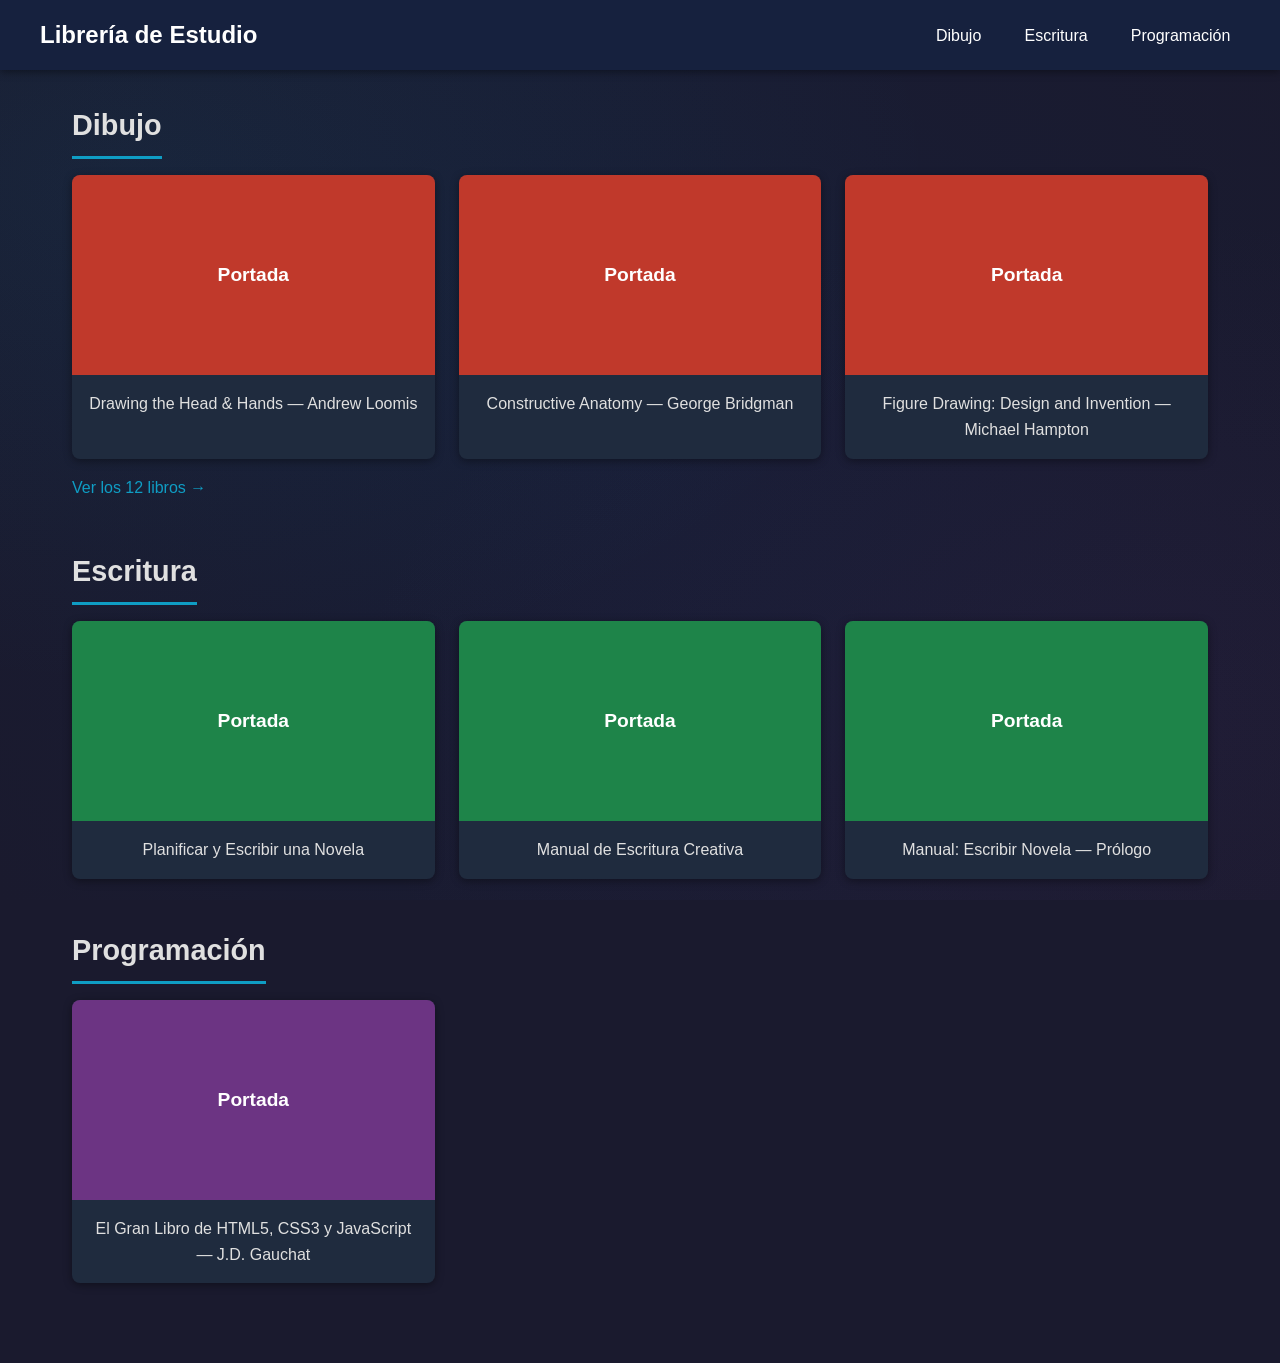
<file: index.html>
<!DOCTYPE html>
<html lang="es">
<head>
    <meta charset="UTF-8">
    <meta name="viewport" content="width=device-width, initial-scale=1.0">
    <title>Librería de Estudio</title>
    <link rel="stylesheet" href="css/styles.css">
</head>

<body>

    <!-- Header -->
    <header>
        <div class="header-contenido">
            <h1>Librería de Estudio</h1>

            <nav>
                <ul>
                    <li><a href="paginas/dibujo.html">Dibujo</a></li>
                    <li><a href="paginas/escritura.html">Escritura</a></li>
                    <li><a href="paginas/programacion.html">Programación</a></li>
                </ul>
            </nav>
        </div>
    </header>

    <!-- Contenido principal -->
    <main>

        <!-- Dibujo -->
        <section class="seccion-categoria" id="dibujo">
            <h2>Dibujo</h2>

            <div class="grilla-tarjetas">

                <a href="pdfs/andrew-loomis-drawing-the-head-hands.pdf" target="_blank" class="tarjeta">
                    <div class="tarjeta-portada portada-dibujo">Portada</div>
                    <div class="tarjeta-titulo">
                        Drawing the Head & Hands — Andrew Loomis
                    </div>
                </a>

                <a href="pdfs/George-Bridgman-Constructive-Anatomy.pdf" target="_blank" class="tarjeta">
                    <div class="tarjeta-portada portada-dibujo">Portada</div>
                    <div class="tarjeta-titulo">
                        Constructive Anatomy — George Bridgman
                    </div>
                </a>

                <a href="pdfs/michael-hampton-figure-drawing-design-and-invention-1.pdf" target="_blank" class="tarjeta">
                    <div class="tarjeta-portada portada-dibujo">Portada</div>
                    <div class="tarjeta-titulo">
                        Figure Drawing: Design and Invention — Michael Hampton
                    </div>
                </a>

            </div>

            <a href="paginas/dibujo.html" class="ver-todos">
                Ver los 12 libros →
            </a>
        </section>

        <!-- Escritura -->
        <section class="seccion-categoria" id="escritura">
            <h2>Escritura</h2>

            <div class="grilla-tarjetas">

                <a href="pdfs/HDV-Planificar-y-escribir-una-novela.pdf" target="_blank" class="tarjeta">
                    <div class="tarjeta-portada portada-escritura">Portada</div>
                    <div class="tarjeta-titulo">
                        Planificar y Escribir una Novela
                    </div>
                </a>

                <a href="pdfs/manual-escritura-creativa.pdf" target="_blank" class="tarjeta">
                    <div class="tarjeta-portada portada-escritura">Portada</div>
                    <div class="tarjeta-titulo">
                        Manual de Escritura Creativa
                    </div>
                </a>

                <a href="pdfs/manual-escribir-novela-prologo.pdf" target="_blank" class="tarjeta">
                    <div class="tarjeta-portada portada-escritura">Portada</div>
                    <div class="tarjeta-titulo">
                        Manual: Escribir Novela — Prólogo
                    </div>
                </a>

            </div>
        </section>

        <!-- Programación -->
        <section class="seccion-categoria" id="programacion">
            <h2>Programación</h2>

            <div class="grilla-tarjetas">

                <a href="pdfs/df49d39c8a4b8ab877f3f13c7083492a1d4e8c3.pdf" target="_blank" class="tarjeta">
                    <div class="tarjeta-portada portada-programacion">Portada</div>
                    <div class="tarjeta-titulo">
                        El Gran Libro de HTML5, CSS3 y JavaScript — J.D. Gauchat
                    </div>
                </a>

            </div>
        </section>

    </main>

</body>

</html>
</file>
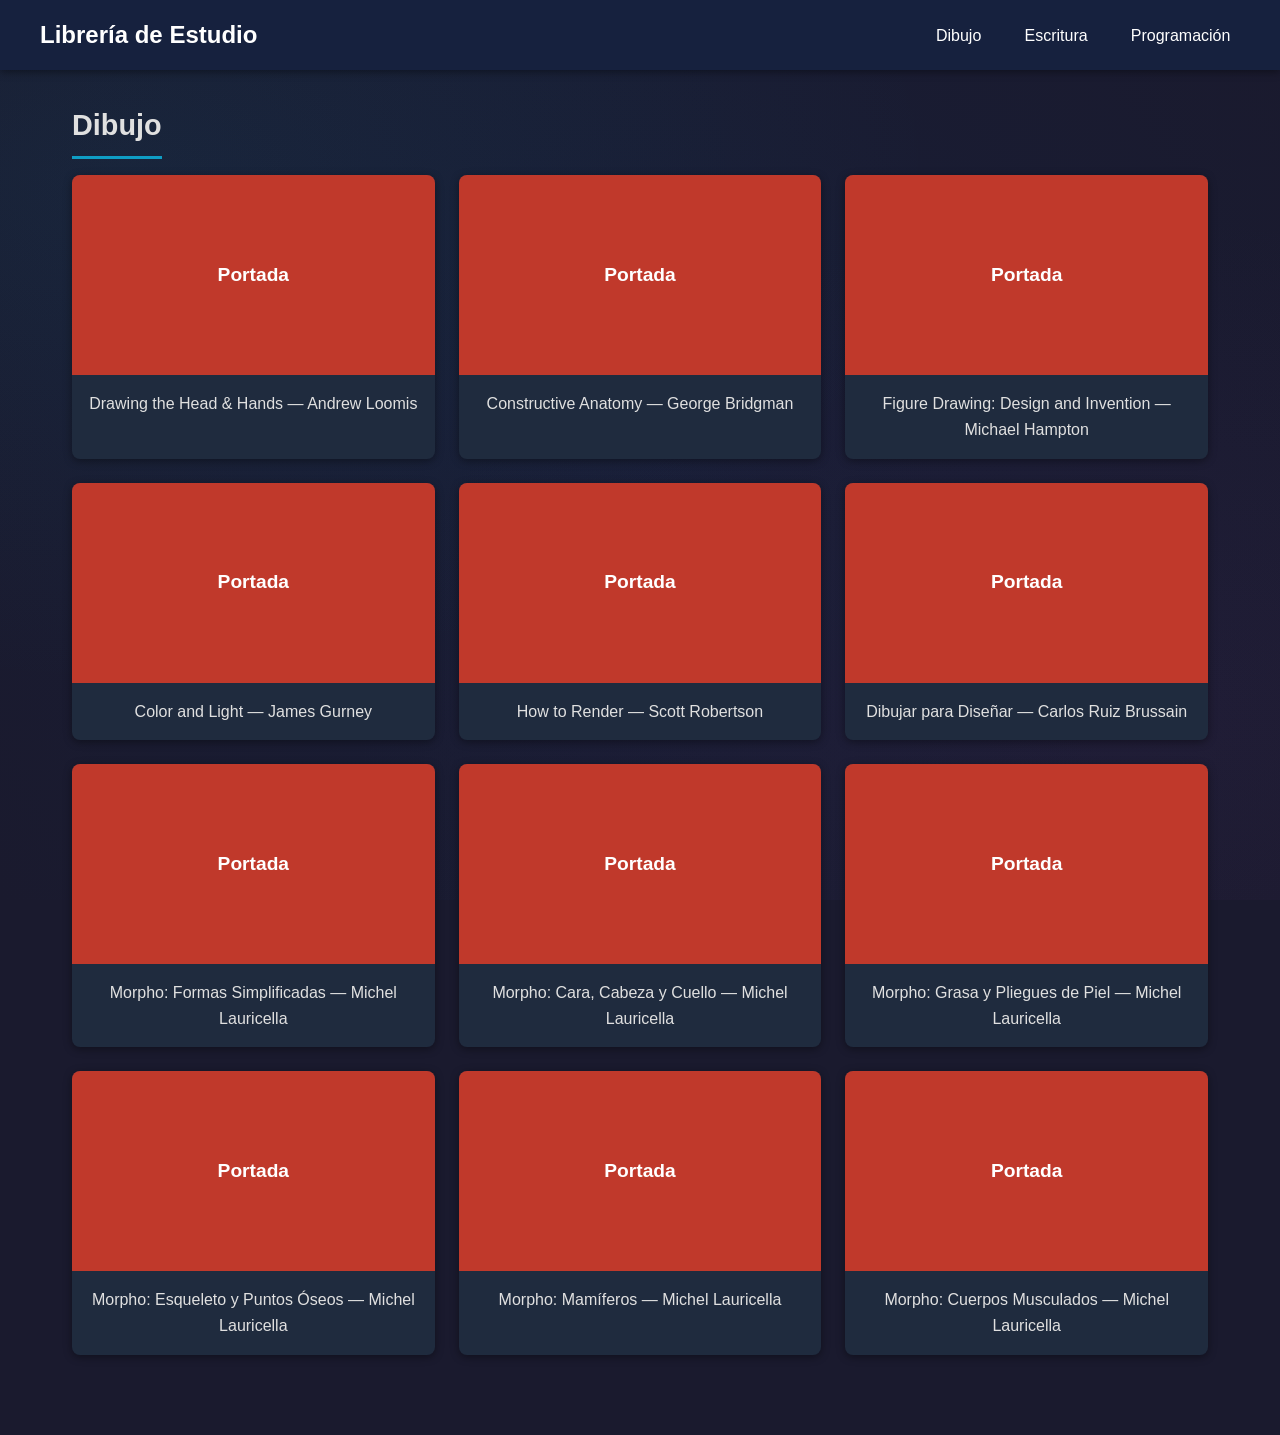
<file: paginas/dibujo.html>
<!DOCTYPE html>
<html lang="es">
<head>
    <meta charset="UTF-8">
    <meta name="viewport" content="width=device-width, initial-scale=1.0">
    <title>Dibujo — Librería de Estudio</title>
    <link rel="stylesheet" href="../css/styles.css">
</head>
<body>

    <!-- Header con navegación -->
    <header>
        <div class="header-contenido">
            <h1><a href="../index.html" style="color: inherit; text-decoration: none;">Librería de Estudio</a></h1>
            <nav>
                <ul>
                    <li><a href="dibujo.html">Dibujo</a></li>
                    <li><a href="escritura.html">Escritura</a></li>
                    <li><a href="programacion.html">Programación</a></li>
                </ul>
            </nav>
        </div>
    </header>

    <!-- Todos los libros de Dibujo -->
    <main>
        <section class="seccion-categoria">
            <h2>Dibujo</h2>
            <div class="grilla-tarjetas">

                <a href="../pdfs/andrew-loomis-drawing-the-head-hands.pdf" target="_blank" class="tarjeta">
                    <div class="tarjeta-portada portada-dibujo">Portada</div>
                    <div class="tarjeta-titulo">Drawing the Head & Hands — Andrew Loomis</div>
                </a>

                <a href="../pdfs/George-Bridgman-Constructive-Anatomy.pdf" target="_blank" class="tarjeta">
                    <div class="tarjeta-portada portada-dibujo">Portada</div>
                    <div class="tarjeta-titulo">Constructive Anatomy — George Bridgman</div>
                </a>

                <a href="../pdfs/michael-hampton-figure-drawing-design-and-invention-1.pdf" target="_blank" class="tarjeta">
                    <div class="tarjeta-portada portada-dibujo">Portada</div>
                    <div class="tarjeta-titulo">Figure Drawing: Design and Invention — Michael Hampton</div>
                </a>

                <a href="../pdfs/Color_and_Light_James_Gurney_English.pdf" target="_blank" class="tarjeta">
                    <div class="tarjeta-portada portada-dibujo">Portada</div>
                    <div class="tarjeta-titulo">Color and Light — James Gurney</div>
                </a>

                <a href="../pdfs/Scott_Robertson_How_to_Render.pdf" target="_blank" class="tarjeta">
                    <div class="tarjeta-portada portada-dibujo">Portada</div>
                    <div class="tarjeta-titulo">How to Render — Scott Robertson</div>
                </a>

                <a href="../pdfs/01.-Dibujar-para-dise-ar-autor-Carlos-Ruiz-Brussain.pdf" target="_blank" class="tarjeta">
                    <div class="tarjeta-portada portada-dibujo">Portada</div>
                    <div class="tarjeta-titulo">Dibujar para Diseñar — Carlos Ruiz Brussain</div>
                </a>

                <a href="../pdfs/Morpho Simplified Forms Anatomy for Artists (Morpho Anatomy for Artists) by Michel Lauricella.pdf" target="_blank" class="tarjeta">
                    <div class="tarjeta-portada portada-dibujo">Portada</div>
                    <div class="tarjeta-titulo">Morpho: Formas Simplificadas — Michel Lauricella</div>
                </a>

                <a href="../pdfs/Morpho Face, Head, and Neck_ (Z-Library).pdf" target="_blank" class="tarjeta">
                    <div class="tarjeta-portada portada-dibujo">Portada</div>
                    <div class="tarjeta-titulo">Morpho: Cara, Cabeza y Cuello — Michel Lauricella</div>
                </a>

                <a href="../pdfs/Morpho Fat and Skin Folds Anatomy for Artists (Morpho Anatomy for Artists) by Lauricella, Michel.pdf" target="_blank" class="tarjeta">
                    <div class="tarjeta-portada portada-dibujo">Portada</div>
                    <div class="tarjeta-titulo">Morpho: Grasa y Pliegues de Piel — Michel Lauricella</div>
                </a>

                <a href="../pdfs/Morpho_ Skeleton and Bone Reference Points_ Anatomy for Artists (Morpho_ Anatomy for Artists).pdf" target="_blank" class="tarjeta">
                    <div class="tarjeta-portada portada-dibujo">Portada</div>
                    <div class="tarjeta-titulo">Morpho: Esqueleto y Puntos Óseos — Michel Lauricella</div>
                </a>

                <a href="../pdfs/Morpho  Anatomy for Artists_ Mammals_ Elements of Comparative Morphology.pdf" target="_blank" class="tarjeta">
                    <div class="tarjeta-portada portada-dibujo">Portada</div>
                    <div class="tarjeta-titulo">Morpho: Mamíferos — Michel Lauricella</div>
                </a>

                <a href="../pdfs/michel-lauricella-3-muscled-bodies.pdf" target="_blank" class="tarjeta">
                    <div class="tarjeta-portada portada-dibujo">Portada</div>
                    <div class="tarjeta-titulo">Morpho: Cuerpos Musculados — Michel Lauricella</div>
                </a>

            </div>
        </section>
    </main>

</body>
</html>
</file>
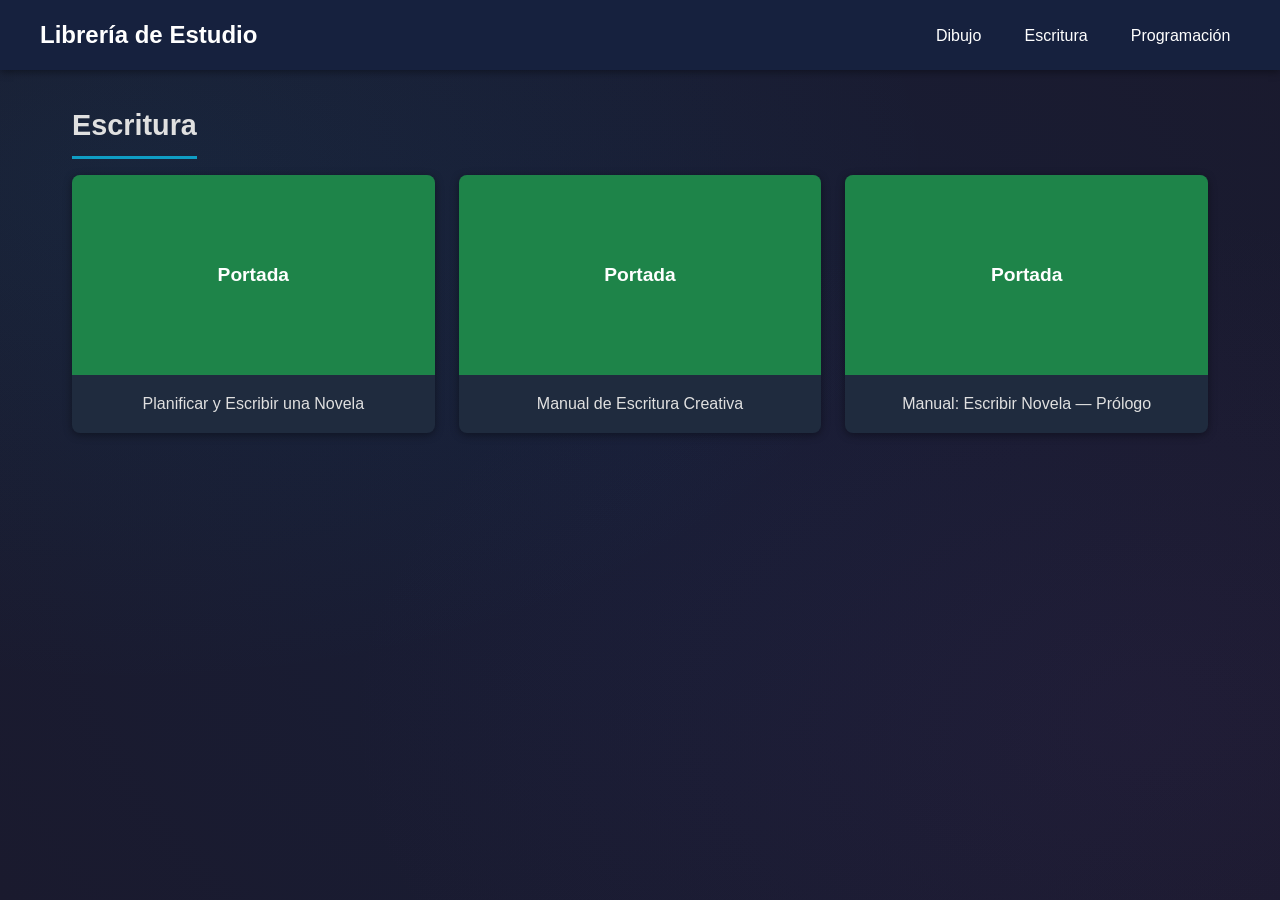
<file: paginas/escritura.html>
<!DOCTYPE html>
<html lang="es">
<head>
    <meta charset="UTF-8">
    <meta name="viewport" content="width=device-width, initial-scale=1.0">
    <title>Escritura — Librería de Estudio</title>
    <link rel="stylesheet" href="../css/styles.css">
</head>
<body>

    <!-- Header con navegación -->
    <header>
        <div class="header-contenido">
            <h1><a href="../index.html" style="color: inherit; text-decoration: none;">Librería de Estudio</a></h1>
            <nav>
                <ul>
                    <li><a href="dibujo.html">Dibujo</a></li>
                    <li><a href="escritura.html">Escritura</a></li>
                    <li><a href="programacion.html">Programación</a></li>
                </ul>
            </nav>
        </div>
    </header>

    <!-- Todos los libros de Escritura -->
    <main>
        <section class="seccion-categoria">
            <h2>Escritura</h2>
            <div class="grilla-tarjetas">

                <a href="../pdfs/HDV-Planificar-y-escribir-una-novela.pdf" target="_blank" class="tarjeta">
                    <div class="tarjeta-portada portada-escritura">Portada</div>
                    <div class="tarjeta-titulo">Planificar y Escribir una Novela</div>
                </a>

                <a href="../pdfs/manual-escritura-creativa.pdf" target="_blank" class="tarjeta">
                    <div class="tarjeta-portada portada-escritura">Portada</div>
                    <div class="tarjeta-titulo">Manual de Escritura Creativa</div>
                </a>

                <a href="../pdfs/manual-escribir-novela-prologo.pdf" target="_blank" class="tarjeta">
                    <div class="tarjeta-portada portada-escritura">Portada</div>
                    <div class="tarjeta-titulo">Manual: Escribir Novela — Prólogo</div>
                </a>

            </div>
        </section>
    </main>

</body>
</html>
</file>
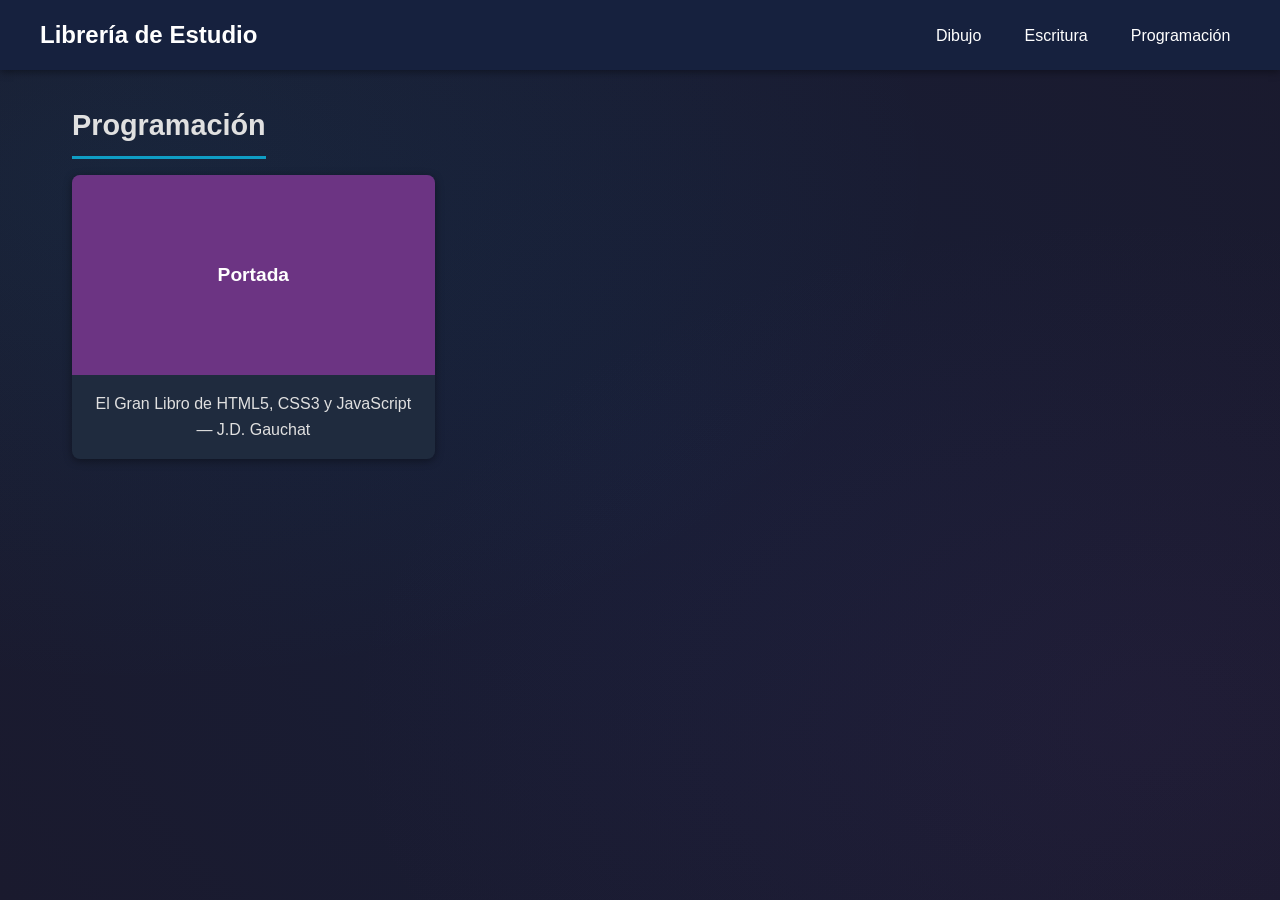
<file: paginas/programacion.html>
<!DOCTYPE html>
<html lang="es">
<head>
    <meta charset="UTF-8">
    <meta name="viewport" content="width=device-width, initial-scale=1.0">
    <title>Programación — Librería de Estudio</title>
    <link rel="stylesheet" href="../css/styles.css">
</head>
<body>

    <!-- Header con navegación -->
    <header>
        <div class="header-contenido">
            <h1><a href="../index.html" style="color: inherit; text-decoration: none;">Librería de Estudio</a></h1>
            <nav>
                <ul>
                    <li><a href="dibujo.html">Dibujo</a></li>
                    <li><a href="escritura.html">Escritura</a></li>
                    <li><a href="programacion.html">Programación</a></li>
                </ul>
            </nav>
        </div>
    </header>

    <!-- Todos los libros de Programación -->
    <main>
        <section class="seccion-categoria">
            <h2>Programación</h2>
            <div class="grilla-tarjetas">

                <a href="../pdfs/df49ad39c8a4b8ab877f3f13c7083492a1d4e8c3.pdf" target="_blank" class="tarjeta">
                    <div class="tarjeta-portada portada-programacion">Portada</div>
                    <div class="tarjeta-titulo">El Gran Libro de HTML5, CSS3 y JavaScript — J.D. Gauchat</div>
                </a>

            </div>
        </section>
    </main>

</body>
</html>
</file>
<file: css/styles.css>
/* ============================================
   Librería de Estudio — Estilos principales
   ============================================ */

/* --- Variables de color y tipografía (tema nocturno) --- */
:root {
    --color-fondo: #1a1a2e;
    --color-header: #16213e;
    --color-texto: #e0e0e0;
    --color-texto-claro: #ffffff;
    --color-acento: #0f9dc4;
    --color-tarjeta: #1f2b3e;
    --color-sombra: rgba(0, 0, 0, 0.4);
    --color-hover: rgba(15, 157, 196, 0.2);
    --borde-radio: 8px;
    --transicion: 0.3s ease;
    --fuente-principal: 'Segoe UI', Tahoma, Geneva, Verdana, sans-serif;
}

/* --- Reset básico --- */
* {
    margin: 0;
    padding: 0;
    box-sizing: border-box;
}

/* --- Cuerpo general con wallpaper nocturno --- */
body {
    font-family: var(--fuente-principal);
    background-color: var(--color-fondo);
    background-image:
        radial-gradient(ellipse at 10% 20%, rgba(15, 157, 196, 0.08) 0%, transparent 50%),
        radial-gradient(ellipse at 90% 80%, rgba(108, 52, 131, 0.08) 0%, transparent 50%),
        radial-gradient(circle at 50% 50%, rgba(22, 33, 62, 0.5) 0%, transparent 100%);
    background-attachment: fixed;
    color: var(--color-texto);
    line-height: 1.6;
    min-height: 100vh;
}

/* --- Header y navegación --- */
header {
    background-color: var(--color-header);
    color: var(--color-texto-claro);
    padding: 1rem 2rem;
    position: sticky;
    top: 0;
    z-index: 100;
    box-shadow: 0 2px 8px var(--color-sombra);
}

.header-contenido {
    max-width: 1200px;
    margin: 0 auto;
    display: flex;
    justify-content: space-between;
    align-items: center;
    flex-wrap: wrap;
    gap: 1rem;
}

.header-contenido h1 {
    font-size: 1.5rem;
    font-weight: 700;
}

nav ul {
    list-style: none;
    display: flex;
    gap: 1.5rem;
}

nav a {
    color: var(--color-texto-claro);
    text-decoration: none;
    font-weight: 500;
    padding: 0.3rem 0.6rem;
    border-radius: 4px;
    transition: background-color var(--transicion);
}

nav a:hover {
    background-color: rgba(255, 255, 255, 0.15);
}

/* --- Contenido principal --- */
main {
    max-width: 1200px;
    margin: 0 auto;
    padding: 2rem;
}

/* --- Secciones por categoría --- */
.seccion-categoria {
    margin-bottom: 3rem;
}

.seccion-categoria h2 {
    font-size: 1.8rem;
    margin-bottom: 1rem;
    padding-bottom: 0.5rem;
    border-bottom: 3px solid var(--color-acento);
    display: inline-block;
}

/* --- Grilla de tarjetas --- */
.grilla-tarjetas {
    display: grid;
    grid-template-columns: repeat(3, 1fr);
    gap: 1.5rem;
}

/* --- Tarjeta individual --- */
.tarjeta {
    background-color: var(--color-tarjeta);
    border-radius: var(--borde-radio);
    overflow: hidden;
    box-shadow: 0 2px 8px var(--color-sombra);
    transition: transform var(--transicion), box-shadow var(--transicion);
    text-decoration: none;
    color: var(--color-texto);
    display: block;
}

.tarjeta:hover {
    transform: translateY(-4px);
    box-shadow: 0 8px 24px rgba(15, 157, 196, 0.2);
}

/* --- Portada de la tarjeta --- */
.tarjeta-portada {
    width: 100%;
    height: 200px;
    display: flex;
    align-items: center;
    justify-content: center;
    font-size: 1.2rem;
    font-weight: 600;
    color: var(--color-texto-claro);
}

/* Colores por categoría */
.portada-dibujo {
    background-color: #c0392b;
}

.portada-escritura {
    background-color: #1e8449;
}

.portada-programacion {
    background-color: #6c3483;
}

/* --- Título de la tarjeta --- */
.tarjeta-titulo {
    padding: 1rem;
    text-align: center;
    font-size: 1rem;
    font-weight: 500;
}

/* --- Enlace "Ver todos" --- */
.ver-todos {
    display: inline-block;
    margin-top: 1rem;
    color: var(--color-acento);
    text-decoration: none;
    font-weight: 500;
    transition: color var(--transicion);
}

.ver-todos:hover {
    color: var(--color-header);
    text-decoration: underline;
}

/* --- Responsivo: Tablet (2 columnas) --- */
@media (max-width: 900px) {
    .grilla-tarjetas {
        grid-template-columns: repeat(2, 1fr);
    }
}

/* --- Responsivo: Móvil (1 columna) --- */
@media (max-width: 600px) {
    .grilla-tarjetas {
        grid-template-columns: 1fr;
    }

    .header-contenido {
        flex-direction: column;
        text-align: center;
    }

    nav ul {
        flex-wrap: wrap;
        justify-content: center;
    }

    .seccion-categoria h2 {
        font-size: 1.4rem;
    }
}
</file>
